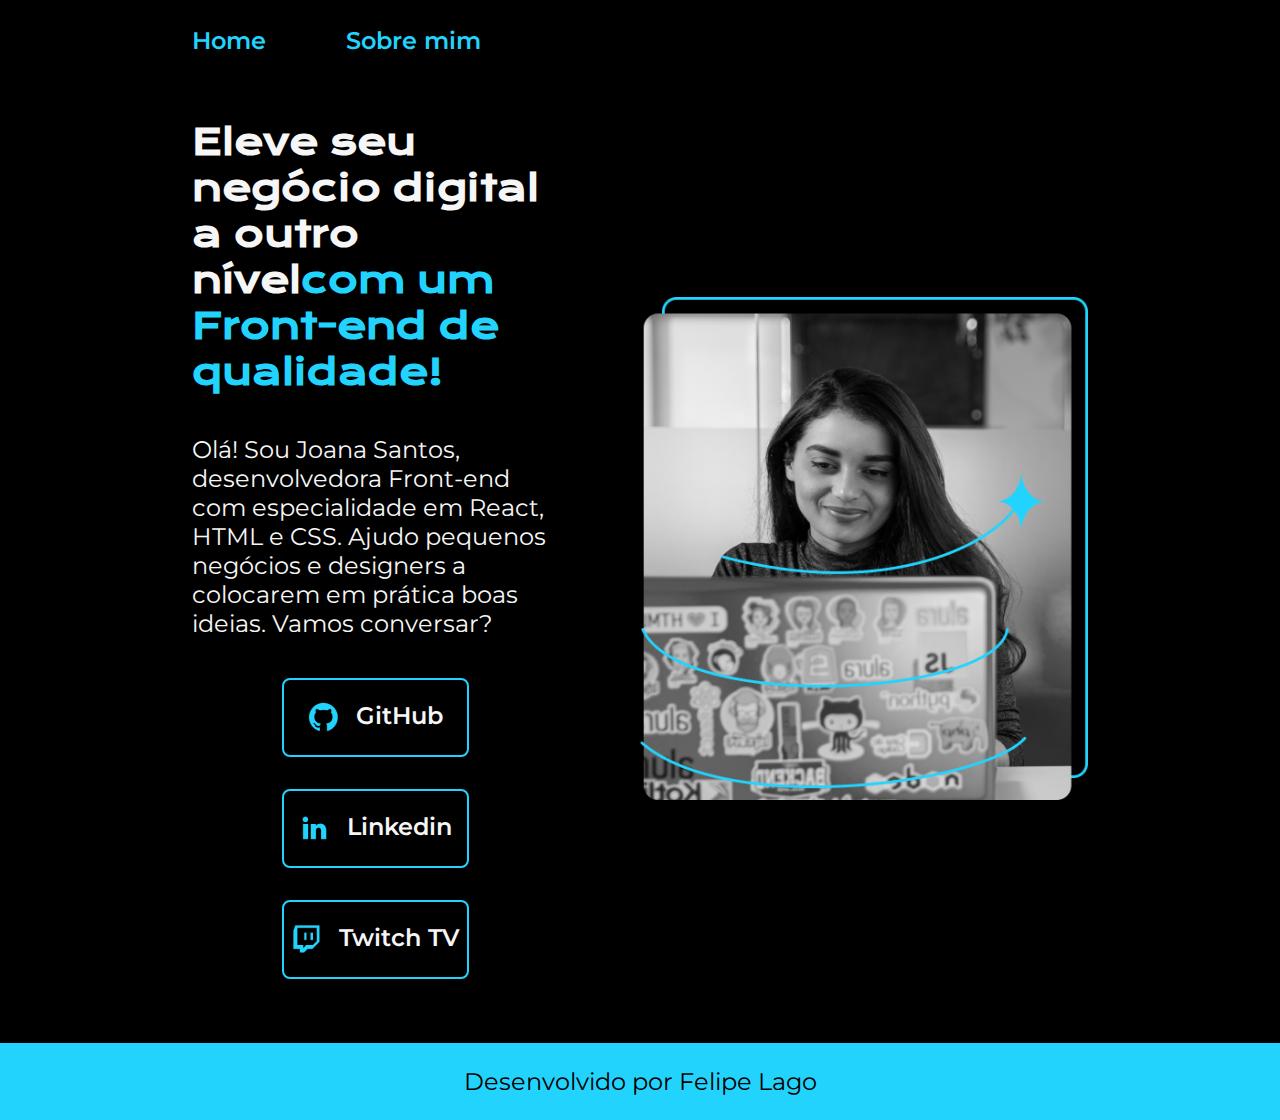
<file: index.html>
<!DOCTYPE html>
<html lang="pt-br">

<head>
    <meta charset="UTF-8">
    <meta http-equiv="X-UA-Compatible" content="IE=edge">
    <meta name="viewport" content="width=device-width, initial-scale=1.0">
    <title>Portifolio</title>
    <link rel="stylesheet" href="./styles/style.css">
</head>

<body>
    <header class="cabecalho">
        <nav class="cabecalho__menu">
            <a class="cabecalho__menu__link" href="index.html">Home</a>
            <a class="cabecalho__menu__link" href="about.html">Sobre mim</a>
        </nav>
    </header>
    <main class="apresentacao">
        <section class="apresentacao__conteudo">
            <h1 class="apresentacao__conteudo__titulo">Eleve seu negócio digital a outro nível<strong 
            class="titulo-destaque">com um Front-end de qualidade!
            </strong></h1>
            <p class="apresentacao__conteudo__texto">Olá! Sou Joana Santos, desenvolvedora
            Front-end com especialidade em React, HTML e
            CSS. Ajudo pequenos negócios e designers a
            colocarem em prática boas ideias. Vamos
            conversar?</p>
            <div class="apresentacao__links">
                <a class="apresentacao__links__navegacao" href="https://github.com/felipeltosta">
                    <img src="/assets/github.png">
                    GitHub
                </a> 
                <a class="apresentacao__links__navegacao" href="https://www.linkedin.com/in/felipe-lago-b0609821b/">
                    <img src="/assets/linkedin.png">
                    Linkedin
                </a> 
                <a class="apresentacao__links__navegacao" href="https://www.twitch.tv/">
                    <img src="/assets/twitch.png">
                    Twitch TV
                </a> 
            </div>
        </section>
        <img class="apresentacao__imagem" src="./assets/Imagem.png" alt="Foto da Joana Santos programando">
    </main>
    <footer class="rodape">
        <p>Desenvolvido por Felipe Lago</p>
    </footer>
</body>

</html>
</file>
<file: styles/style.css>
@import url('https://fonts.googleapis.com/css2?family=Krona+One&family=Montserrat:wght@400;600&display=swap');

:root {
    --cor-primaria: #000000;
    --cor-secundaria: #F6F6F6;
    --cor-terciaria: #22D4FD;
    --cor-hover: #272727;

    --fonte-primaria: 'Krona One', sans-serif;
    --fonte-secundaria: 'Montserrat', sans-serif;
}
*{
    margin: 0;
    padding: 0;
}

body{
    box-sizing: border-box;
    background-color: var(--cor-primaria);
    color: var(--cor-secundaria);
}
.cabecalho{
    padding: 2% 0% 0% 15%;
}
.cabecalho__menu{
    display: flex;
    gap: 80px;
}
.cabecalho__menu__link{
    font-family: var(--fonte-secundaria);
    font-size: 1.5rem;
    font-weight: 600;
    color: var(--cor-terciaria);
    text-decoration: none;
}
.apresentacao{
    padding: 5% 15%;
    display: flex;
    align-items: center;
    justify-content: space-between;
    gap: 82px;
}
.apresentacao__conteudo{
    width: 50%;
    display: flex;
    flex-direction: column;
    gap: 40px;
}

.apresentacao__conteudo__titulo{
    font-size: 2.25rem;
    font-family: var(--fonte-primaria);
}
.titulo-destaque{
    color: var(--cor-terciaria);
}
.apresentacao__conteudo__texto{
    font-size: 1.5rem;
    font-family: var(--fonte-secundaria);
}

.apresentacao__links{
    display: flex;
    flex-direction: column;
    justify-content: space-between;
    align-items: center;
    gap: 32px;
}
.apresentacao__links__subtitulo{
    font-family: var(--fonte-primaria);
    font-weight: 400;
    font-size: 1.5rem;
}
.apresentacao__links__navegacao{
    display: flex;
    justify-content: center;
    gap: 16px;
    border: 2px solid var(--cor-terciaria);
    width: 50%;
    text-align: center;
    border-radius: 8px;
    font-size: 1.5rem;
    font-weight: 600;
    padding: 21.5px 0;
    text-decoration: none;
    color: var(--cor-secundaria);
    font-family: var(--fonte-secundaria);
}
.apresentacao__links__navegacao:hover{
    background-color: var(--cor-hover);
}

.apresentacao__imagem{
    width: 50%;
}
.rodape{
    color: var(--cor-primaria);
    background-color: var(--cor-terciaria);
    padding: 24px;
    text-align: center;
    font-family: var(--fonte-secundaria);
    font-size: 1.5rem;
    font-weight: 400;
}

@media (max-width:1200px){
    .cabecalho{
        padding: 10%;
    }

   .cabecalho__menu{
    justify-content: center;
   }

    .apresentacao{
        flex-direction: column-reverse;
        padding: 5%;
        
    }
    .apresentacao__conteudo{
        width: auto;
    }
}
</file>
